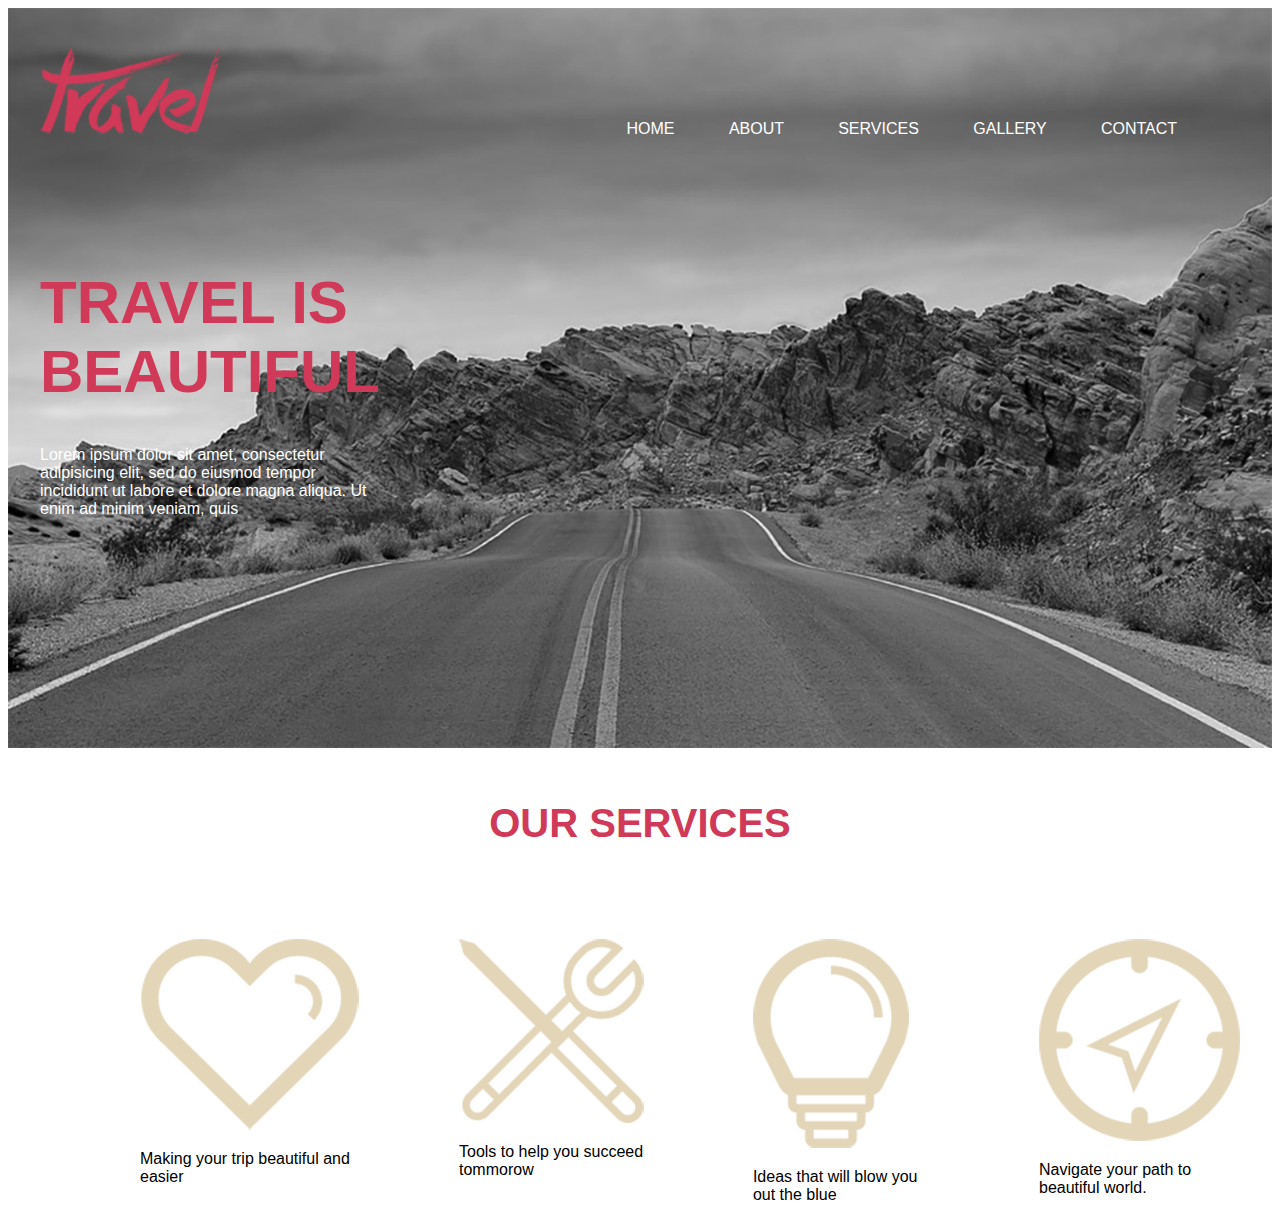
<file: index.html>
<!DOCTYPE html>
<html>
<head>
  <title></title>
  <link rel="stylesheet" type="text/css" href="style.css">
</head>
<body>
  <div class="first">
    <div class="center">
      <div >
        <img src="logo.png">
        <a href="" class="link ml">HOME</a>
        <a href="" class="link">ABOUT</a>
        <a href="" class="link">SERVICES</a>
        <a href="" class="link">GALLERY</a>
        <a href="" class="link">CONTACT</a>
      </div>

      <div>
        <h1 class="title_h1">TRAVEL IS BEAUTIFUL</h1>
        <p class="lorem" 
        >Lorem ipsum dolor sit amet, consectetur adipisicing elit, sed do eiusmod
        tempor incididunt ut labore et dolore magna aliqua. Ut enim ad minim veniam,
        quis </p>
      </div>
    </div>
  </div>

  <div class="second">
    <div class="center">
      <div>
        <h2 class="title_h2">OUR SERVICES</h2>
      </div>
      <div class="flex">
        <div class="icon">
        <img src="icon1.png">
        <p>Making your trip
beautiful and easier</p>
          </div>
        <div class="icon">
        <img src="icon2.png">
        <p>Tools to help you
succeed tommorow</p>
          </div>
          <div class="icon">
        <img src="icon3.png">
        <p>Ideas that will blow
you out the blue</p>
          </div>
          <div class="icon">
        <img src="icon4.png">
        <p>Navigate your path
to beautiful world.</p>
          </div>
      </div>
    </div>
  </div>

</body>
</html>
</file>
<file: style.css>
body{
	font-family: Arial;
}
.center{
	width:1200px;
	margin-left: auto;
	margin-right: auto;	
}
.first{
	height: 700px;
	background-image: url(banner.png);
	background-size: 100% 100%;
	padding-top: 40px;
}
.second{
	height: 300px;
	padding-top: 20px;
	padding-bottom: 20px;
}

.flex{
	display: flex;
	padding-top: 60px;
}
.color-white{
	color: white;
}
.m-l-0{
	margin-left: 0;
}
.title_h2{
	color: #d03958;
	font-size: 40px;
	font-weight: 600;
	text-align: center;
}

.title_h1{
	color: #d03958;
	font-size: 60px;
	font-weight: 600;
	padding-top: 90px;
	width: 400px;
}

.link{
	text-decoration: none;
	color: white;
	margin-left: 50px;
}

.ml{
	margin-left: 400px;
}
.lorem{
	color: white;
	width: 330px;
	font-weight: normal;
}
.icon{
	margin-left: 100px;
}
</file>
